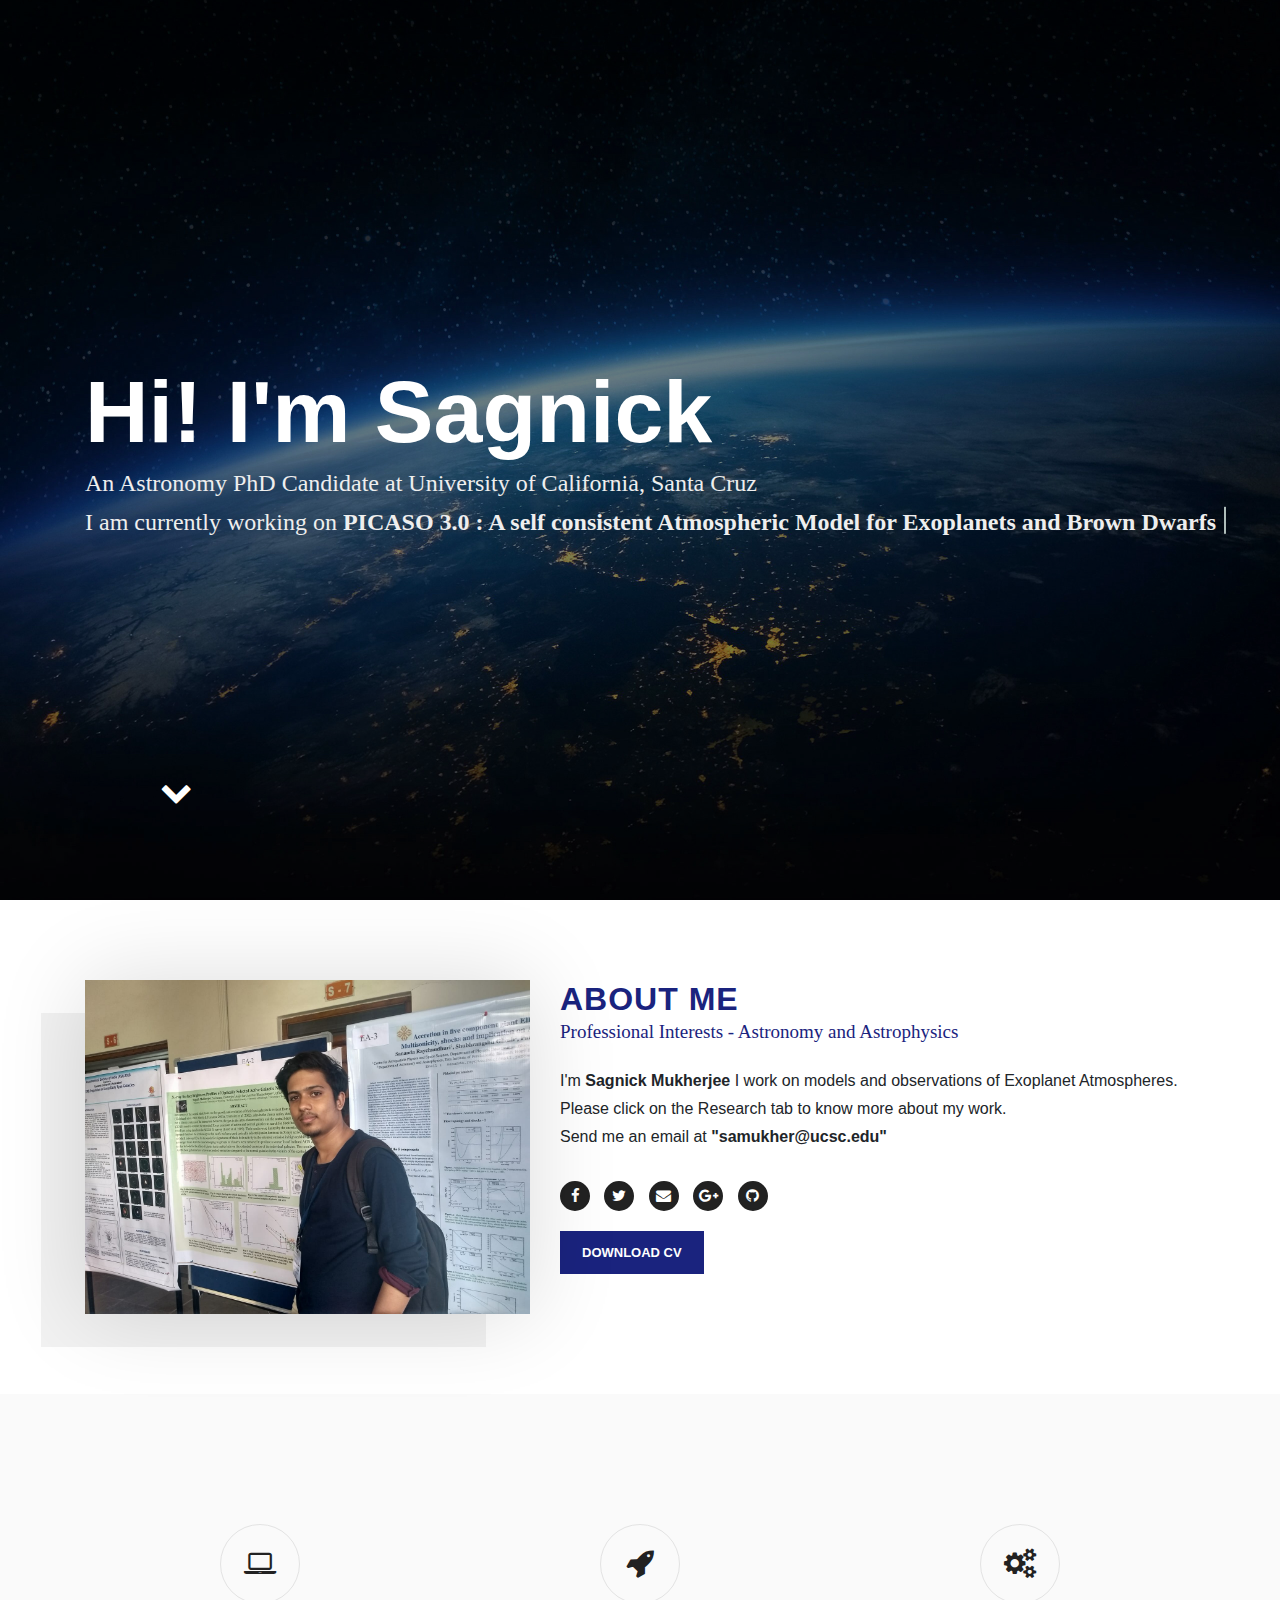
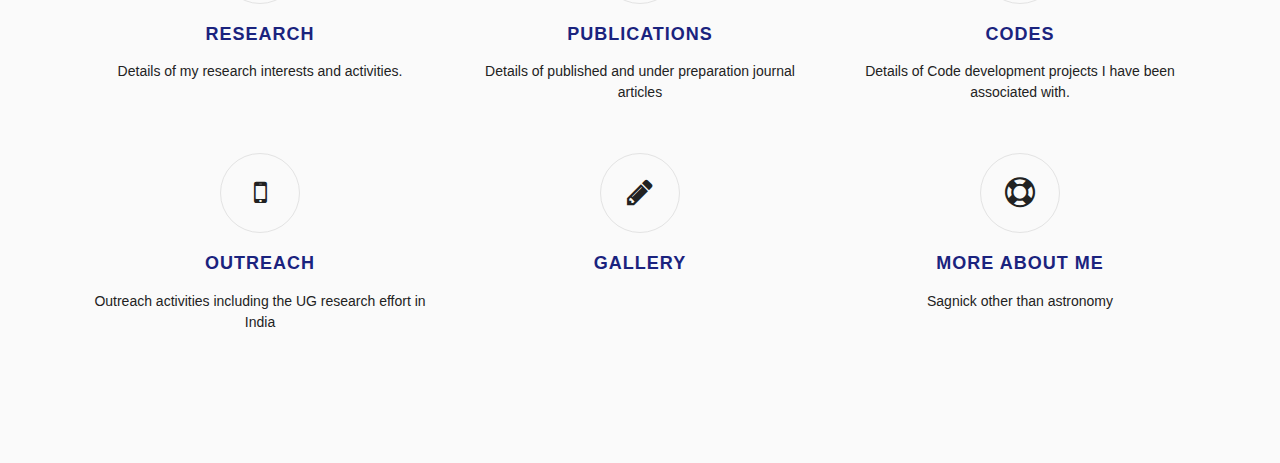
<file: index.html>
<!DOCTYPE html>
<html>

<head>
    <title>Sagnick Mukherjee</title>
    <meta charset="UTF-8">
    <meta name="description" content="">
    <meta name="keywords" content="">
    <meta name="viewport" content="width=device-width, initial-scale=1">

    <!-- Latest compiled and minified CSS -->
    <link rel="stylesheet" href="https://maxcdn.bootstrapcdn.com/bootstrap/4.3.1/css/bootstrap.min.css">

    <!--font-awasome-->
    <link rel="stylesheet" href="https://use.fontawesome.com/releases/v5.2.0/css/all.css">
    <link rel="stylesheet" href="https://cdnjs.cloudflare.com/ajax/libs/font-awesome/4.2.0/css/font-awesome.min.css">


    <!--custom css-->
    <link href="css/style.css" rel="stylesheet" type="text/css">

    <!-- jQuery library -->
    <script src="https://ajax.googleapis.com/ajax/libs/jquery/3.4.1/jquery.min.js"></script>

    <!-- Popper JS -->
    <script src="https://cdnjs.cloudflare.com/ajax/libs/popper.js/1.14.7/umd/popper.min.js"></script>

    <!-- Latest compiled JavaScript -->
    <script src="https://maxcdn.bootstrapcdn.com/bootstrap/4.3.1/js/bootstrap.min.js"></script>

    <!--headline js-->
    <script src="js/animated-headline.js"></script>

</head>





<body>


    <!--Home Section Start-->
    <section id="home" class="banner">
        <div class="container">
            <!--Banner Content-->
            <div class="banner-caption">
                <h1>Hi! I'm Sagnick</h1>
                <p class="cd-headline clip mt-30">
                    <span>An Astronomy PhD Candidate at University of California, Santa Cruz</span><br>
                    <span class="blc">I am currently working on</span>
                    <span class="cd-words-wrapper">
                        <b class="is-visible">PICASO 3.0 : A self consistent Atmospheric Model for Exoplanets and Brown Dwarfs</b>

                        <b>SONORA Elf Owl: Atmospheric Mixing In Giant Planets and Brown Dwarfs with Varying Metallicity and C/O Ratios</b>
                        <b>Probing Disequilibrium Chemistry with JWST in Exoplanets and Brown Dwarfs</b>
                        <b>The JWST Transmission Spectroscopy ERS Program</b>
                    </span>
                </p>
            </div>
            <div class="arrow bounce">
                <a class="fa fa-chevron-down fa-2x" href="#about-me" data-scroll-nav="1"></a>
            </div>
        </div>
    </section>
    <!--Home Section End-->









    <!--About Section Start-->
    <section class="about" id="about-me">
        <div class="container">
            <div class="row">
                <div class="col-lg-5 col-md-6">
                    <!--About Image-->
                    <div class="about-img">
                        <img src="images/about-img2.jpg" alt="">
                    </div>
                </div>
                <div class="col-lg-7 col-md-6">
                    <!--About Content-->
                    <div class="about-content">
                        <div class="about-heading">
                            <h2>About Me</h2>
                            <span>Professional Interests - Astronomy and Astrophysics</span>
                        </div>
                        <p>I'm <b>Sagnick Mukherjee</b> I work on models and observations of Exoplanet Atmospheres.</p>
                        <p> Please click on the Research tab to know more about my work. </p>
                        <p> Send me an email at <b>"samukher@ucsc.edu"</b> </p>
                        <!--About Social Icons-->
                        <div class="social-icons">
                            <a href="https://www.facebook.com/sagnick.mukherjee.3"><i class="fa fa-facebook"></i></a>
                            <a href="#"><i class="fa fa-twitter"></i></a>
                            <a href="sagnickm@yahoo.in"><i class="fa fa-envelope"></i></a>
                            <a href="#"><i class="fa fa-google-plus"></i></a>
                            <a href="https://github.com/sagnickm"><i class="fa fa-github"></i></a>
                        </div>
                        <span class="about-button">
                            <a class="main-btn" href="CV.pdf">Download CV</a>
                        </span>
                    </div>
                </div>
            </div>
        </div>
    </section>
    <!--About Section End-->










    <section class="services">
        <div class="container">
            <div class="row">
                <div class="col">
                    <div class="heading text-center">
                        <!--<h6>Services</h6>-->
                        <!--<h2>TABS</h2>-->
                    </div>
                </div>
            </div>
            <div class="row">
                <div class="col-md-4">
                    <a href="research.html" target="_blank">
                        <div class="service-item">
                            <span class="icon">
                                <i class="fa fa-laptop"></i>
                            </span>
                            <h4>RESEARCH</h4>
                            <p>Details of my research interests and activities.</p>
                        </div>
                    </a>
                </div>
                <div class="col-md-4">
                    <a href="publications.html" target="_blank">
                        <div class="service-item">
                            <span class="icon">
                                <i class="fa fa-rocket"></i>
                            </span>
                            <h4>PUBLICATIONS</h4>
                            <p>Details of published and under preparation journal articles</p>
                        </div>
                    </a>
                </div>
                <div class="col-md-4">
                    <a href="#">
                        <div class="service-item">
                            <span class="icon">
                                <i class="fa fa-gears"></i>
                            </span>
                            <h4>Codes</h4>
                            <p> Details of Code development projects I have been associated with.</p>
                        </div>
                    </a>
                </div>
                <div class="col-md-4">
                    <a href="#">
                        <div class="service-item">
                            <span class="icon">
                                <i class="fa fa-mobile"></i>
                            </span>
                            <h4>OUTREACH</h4>
                            <p>  Outreach activities including the UG research effort in India</p>
                        </div>
                    </a>
                </div>
                
                <div class="col-md-4">
                    <a href="#">
                        <div class="service-item">
                            <span class="icon">
                                <i class="fa fa-pencil"></i>
                            </span>
                            <h4>GALLERY</h4>
                            <p> </p>
                        </div>
                    </a>
                </div>
                <div class="col-md-4">
                    <a href="about.html">
                        <div class="service-item">
                            <span class="icon">
                                <i class="fa fa-support"></i>
                            </span>
                            <h4>MORE ABOUT ME</h4>
                            <p>Sagnick other than astronomy</p>
                        </div>
                    </a>
                </div>
            </div>
        </div>
    </section>










    <footer class="site-footer">
        <div class="container">

        </div>
    </footer>










</body>

</html>
</file>
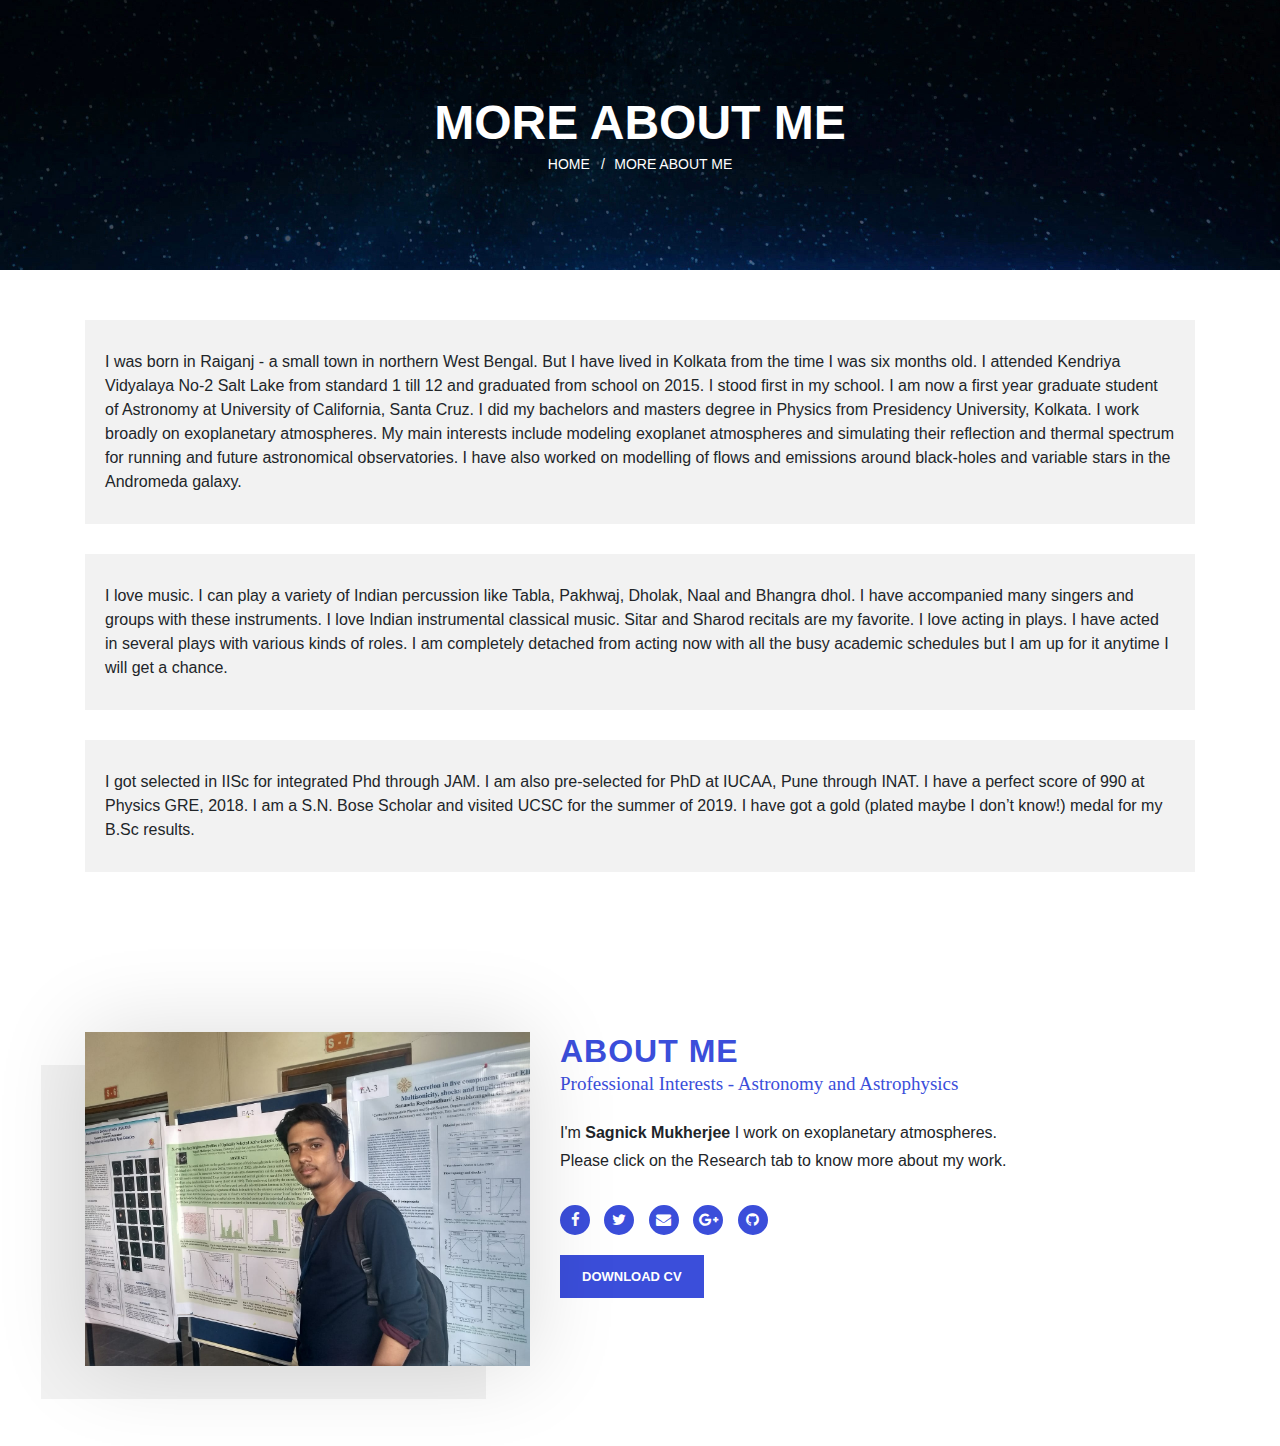
<file: about.html>
<!DOCTYPE html>
<html>

<head>
    <title>Sagnick Mukherjee</title>
    <meta charset="UTF-8">
    <meta name="description" content="">
    <meta name="keywords" content="">
    <meta name="viewport" content="width=device-width, initial-scale=1">

    <!-- Latest compiled and minified CSS -->
    <link rel="stylesheet" href="https://maxcdn.bootstrapcdn.com/bootstrap/4.3.1/css/bootstrap.min.css">

    <!--font-awasome-->
    <link rel="stylesheet" href="https://use.fontawesome.com/releases/v5.2.0/css/all.css">
    <link rel="stylesheet" href="https://cdnjs.cloudflare.com/ajax/libs/font-awesome/4.2.0/css/font-awesome.min.css">


    <!--custom css-->
    <link href="css/publications.css" rel="stylesheet" type="text/css">

    <!-- jQuery library -->
    <script src="https://ajax.googleapis.com/ajax/libs/jquery/3.4.1/jquery.min.js"></script>

    <!-- Popper JS -->
    <script src="https://cdnjs.cloudflare.com/ajax/libs/popper.js/1.14.7/umd/popper.min.js"></script>

    <!-- Latest compiled JavaScript -->
    <script src="https://maxcdn.bootstrapcdn.com/bootstrap/4.3.1/js/bootstrap.min.js"></script>

    <!--headline js-->
    <script src="js/animated-headline.js"></script>

</head>





<body>



    <section class="banner-blog">
        <!--Banner Caption-->
        <div class="banner-caption text-center">
            <h1>More About Me</h1>
            <div class="bread-crumb mt-10">
                <a href="index.html">Home</a>
                <a href="about.html">More About Me</a>

            </div>
        </div>
    </section>










    <!--------------start coads------------------>
    <section class="coads">
        <div class="container">
            <div class="row">
                <div class="col-md-12">
                    <div class="coad-box">
                        <p> I was born in Raiganj - a small town in northern West Bengal. But I have lived in Kolkata from the time I was six months old. I attended Kendriya Vidyalaya No-2 Salt Lake from standard 1 till 12 and graduated from school on 2015. I stood first in my school. I am now a first year graduate student of Astronomy at University of California, Santa Cruz. I did my bachelors and masters degree in Physics from Presidency University, Kolkata. I work broadly on exoplanetary atmospheres. My main interests include modeling exoplanet atmospheres and simulating their reflection and thermal spectrum for running and future astronomical observatories. I  have also worked on modelling of flows and emissions around black-holes and variable stars in the Andromeda galaxy.  </p>
                    </div>
                </div>

                <div class="col-md-12">
                    <div class="coad-box">
                        <p> I love music. I can play a variety of Indian percussion like Tabla, Pakhwaj, Dholak, Naal and Bhangra dhol. I have accompanied many singers and groups with these instruments. I love Indian instrumental classical music. Sitar and Sharod recitals are my favorite.

I love acting in plays. I have acted in several plays with various kinds of roles. I am completely detached from acting now with all the busy academic schedules but I am up for it anytime I will get a chance.</p>
                    </div>
                </div>
                
                <div class="col-md-12">
                    <div class="coad-box">
                        <p> I got selected in IISc for integrated Phd through JAM. I am also pre-selected for PhD at IUCAA, Pune through INAT. I have a perfect score of 990 at Physics GRE, 2018. I am a S.N. Bose Scholar and visited UCSC for the summer of 2019. I have got a gold (plated maybe I don’t know!) medal for my B.Sc results. </p>
                    </div>
                </div>


        
    </section>










    <!--About Section Start-->
    <section class="about" id="about-me">
        <div class="container">
            <div class="row">
                <div class="col-lg-5 col-md-6">
                    <!--About Image-->
                    <div class="about-img">
                        <img src="images/about-img2.jpg" alt="">
                    </div>
                </div>
                <div class="col-lg-7 col-md-6">
                    <!--About Content-->
                    <div class="about-content">
                        <div class="about-heading">
                            <h2>About Me</h2>
                            <span>Professional Interests - Astronomy and Astrophysics</span>
                        </div>
                        <p>I'm <b>Sagnick Mukherjee</b> I work on exoplanetary atmospheres.</p>
                        <p> Please click on the Research tab to know more about my work. </p>
                        <!--About Social Icons-->
                        <div class="social-icons">
                            <a href="https://www.facebook.com/sagnick.mukherjee.3"><i class="fa fa-facebook"></i></a>
                            <a href="#"><i class="fa fa-twitter"></i></a>
                            <a href="sagnickm@yahoo.in"><i class="fa fa-envelope"></i></a>
                            <a href="#"><i class="fa fa-google-plus"></i></a>
                            <a href="https://github.com/sagnickm"><i class="fa fa-github"></i></a>
                        </div>
                        <span class="about-button">
                            <a class="main-btn" href="CV.pdf">Download CV</a>
                        </span>
                    </div>
                </div>
            </div>
        </div>
    </section>
    <!--About Section End-->






</body>




</html>
</file>
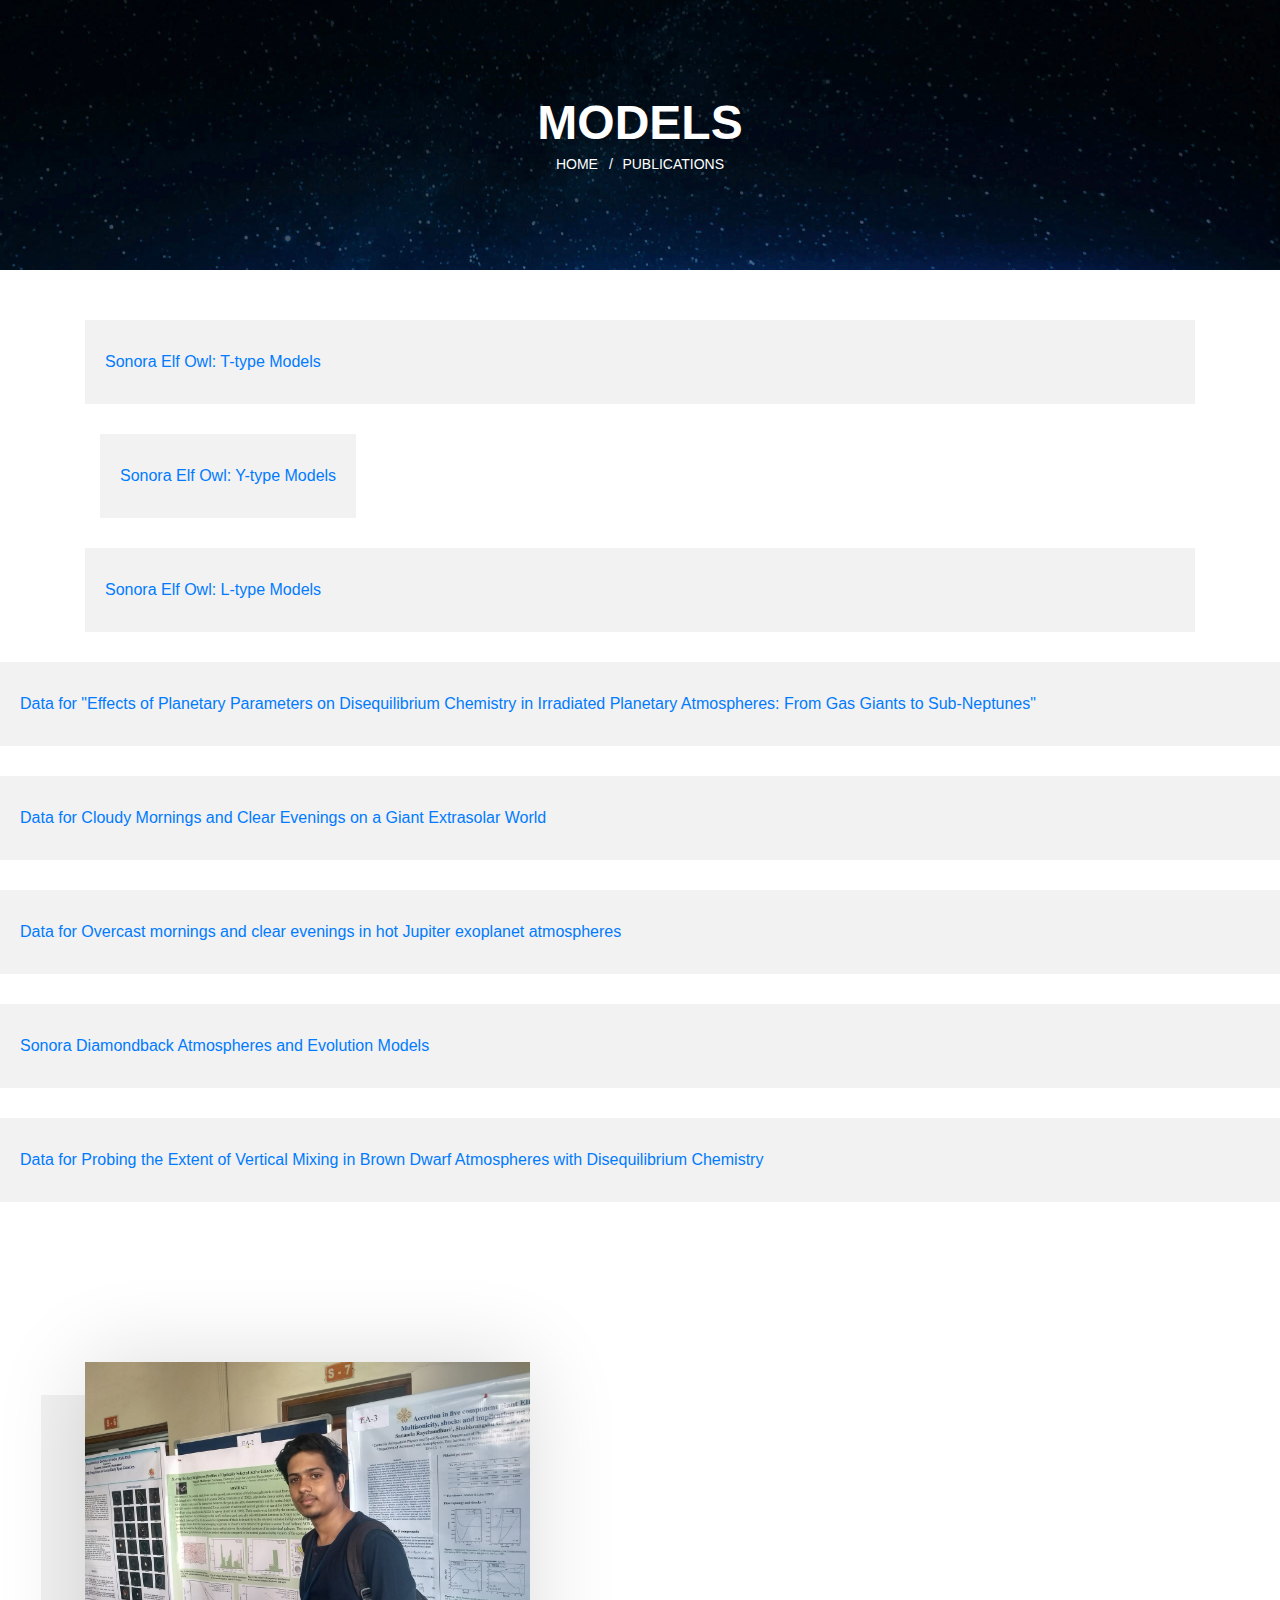
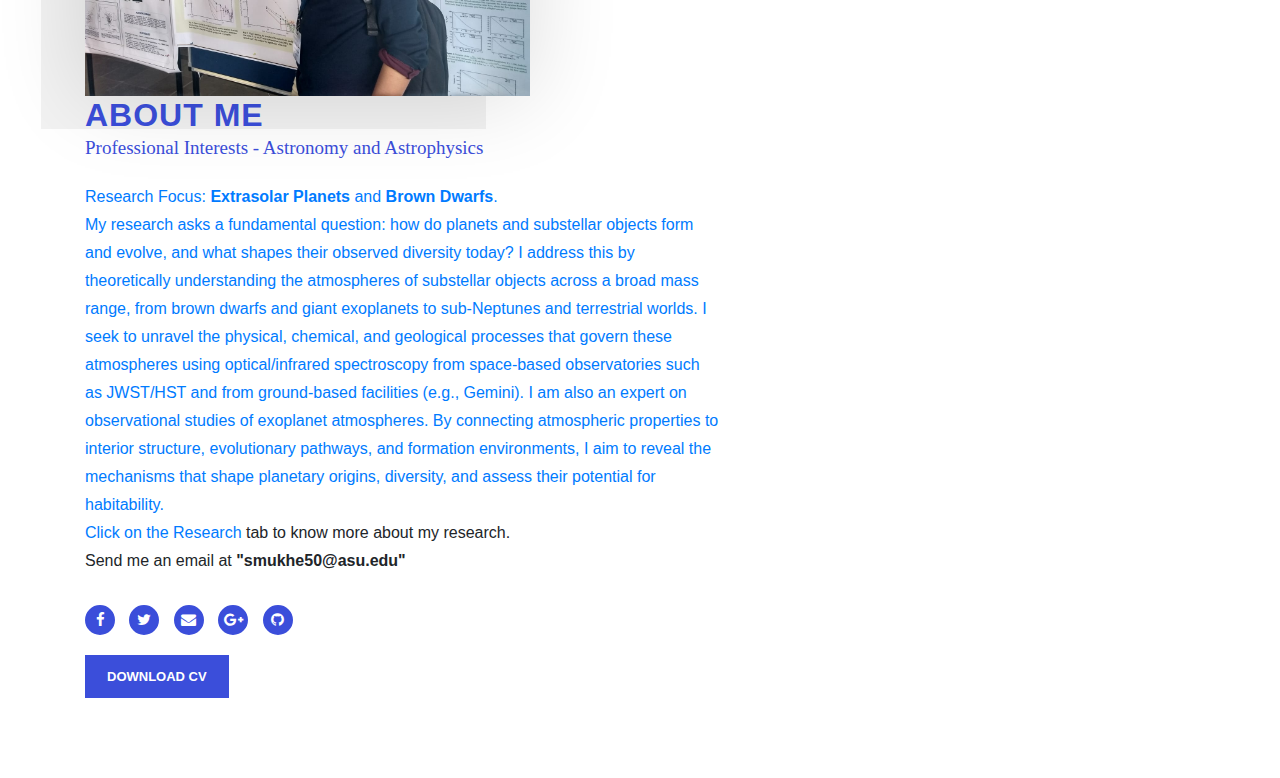
<file: models.html>
<!DOCTYPE html>
<html>

<head>
    <title>Sagnick Mukherjee</title>
    <meta charset="UTF-8">
    <meta name="description" content="">
    <meta name="keywords" content="">
    <meta name="viewport" content="width=device-width, initial-scale=1">

    <!-- Latest compiled and minified CSS -->
    <link rel="stylesheet" href="https://maxcdn.bootstrapcdn.com/bootstrap/4.3.1/css/bootstrap.min.css">

    <!--font-awasome-->
    <link rel="stylesheet" href="https://use.fontawesome.com/releases/v5.2.0/css/all.css">
    <link rel="stylesheet" href="https://cdnjs.cloudflare.com/ajax/libs/font-awesome/4.2.0/css/font-awesome.min.css">


    <!--custom css-->
    <link href="css/publications.css" rel="stylesheet" type="text/css">

    <!-- jQuery library -->
    <script src="https://ajax.googleapis.com/ajax/libs/jquery/3.4.1/jquery.min.js"></script>

    <!-- Popper JS -->
    <script src="https://cdnjs.cloudflare.com/ajax/libs/popper.js/1.14.7/umd/popper.min.js"></script>

    <!-- Latest compiled JavaScript -->
    <script src="https://maxcdn.bootstrapcdn.com/bootstrap/4.3.1/js/bootstrap.min.js"></script>

    <!--headline js-->
    <script src="js/animated-headline.js"></script>

</head>





<body>



    <section class="banner-blog">
        <!--Banner Caption-->
        <div class="banner-caption text-center">
            <h1>Models</h1>
            <div class="bread-crumb mt-10">
                <a href="index.html">Home</a>
                <a href="publications.html">Publications</a>

            </div>
        </div>
    </section>










    <!--------------start coads------------------>
    <section class="coads">
        <div class="container">
            <div class="row">
                <div class="col-md-12">
                    <div class="coad-box">
                        <p> <a href="https://zenodo.org/records/15150874">Sonora Elf Owl: T-type Models </p>
                    </div>
                </div>

                <div class="col-md-12"></div>
                    <div class="coad-box">
                        <p> <a href="https://zenodo.org/records/15150865">Sonora Elf Owl: Y-type Models </p>
                    </div>
                </div>

                <div class="col-md-12"></div>
                    <div class="coad-box">
                        <p> <a href="https://zenodo.org/records/15150881">Sonora Elf Owl: L-type Models </p>
                    </div>
                </div>

                <div class="col-md-12"></div>
                    <div class="coad-box">
                        <p> <a href="https://zenodo.org/records/15014915"> Data for "Effects of Planetary Parameters on Disequilibrium Chemistry in Irradiated Planetary Atmospheres: From Gas Giants to Sub-Neptunes"</p>
                    </div>
                </div>

                <div class="col-md-12"></div>
                    <div class="coad-box">
                        <p> <a href="https://zenodo.org/records/15085825"> Data for Cloudy Mornings and Clear Evenings on a Giant Extrasolar World</p>
                    </div>
                </div>

                <div class="col-md-12"></div>
                    <div class="coad-box">
                        <p> <a href="https://zenodo.org/records/16276983"> Data for Overcast mornings and clear evenings in hot Jupiter exoplanet atmospheres</p>
                    </div>
                </div>

                <div class="col-md-12"></div>
                    <div class="coad-box">
                        <p> <a href="https://zenodo.org/records/12735103"> Sonora Diamondback Atmospheres and Evolution Models</p>
                    </div>
                </div>

                <div class="col-md-12"></div>
                    <div class="coad-box">
                        <p> <a href="https://zenodo.org/records/7076995"> Data for Probing the Extent of Vertical Mixing in Brown Dwarf Atmospheres with Disequilibrium Chemistry</p>
                    </div>
                </div>

    </section>










    <!--About Section Start-->
    <section class="about" id="about-me">
        <div class="container">
            <div class="row">
                <div class="col-lg-5 col-md-6">
                    <!--About Image-->
                    <div class="about-img">
                        <img src="images/about-img2.jpg" alt="">
                    </div>
                </div>
                <div class="col-lg-7 col-md-6">
                    <!--About Content-->
                    <div class="about-content">
                        <div class="about-heading">
                            <h2>About Me</h2>
                            <span>Professional Interests - Astronomy and Astrophysics</span>
                        </div>
                        <p> Research Focus: <b>Extrasolar Planets</b> and <b>Brown Dwarfs</b>.</p>
                        <p> My research asks a fundamental question: how do planets and substellar objects form and evolve, and what shapes their observed diversity today? I address this by theoretically understanding the atmospheres of substellar objects across a broad mass range, from brown dwarfs and giant exoplanets to sub-Neptunes and terrestrial worlds. I seek to unravel the physical, chemical, and geological processes that govern these atmospheres using optical/infrared spectroscopy from space-based observatories such as JWST/HST and from ground-based facilities (e.g., Gemini). I am also an expert on observational studies of exoplanet atmospheres. By connecting atmospheric properties to interior structure, evolutionary pathways, and formation environments, I aim to reveal the mechanisms that shape planetary origins, diversity, and assess their potential for habitability. </p>
                        <p> Click on the <a href="https://sagnickm.github.io/research.html">Research</a> tab to know more about my research.</b> </p>
                        <p> Send me an email at <b>"smukhe50@asu.edu"</b> </p>
                        <!--About Social Icons-->
                        <div class="social-icons">
                            <a href="https://www.facebook.com/sagnick.mukherjee.3"><i class="fa fa-facebook"></i></a>
                            <a href="#"><i class="fa fa-twitter"></i></a>
                            <a href="sagnickm@yahoo.in"><i class="fa fa-envelope"></i></a>
                            <a href="#"><i class="fa fa-google-plus"></i></a>
                            <a href="https://github.com/sagnickm"><i class="fa fa-github"></i></a>
                        </div>
                        <span class="about-button">
                            <a class="main-btn" href="CV.pdf">Download CV</a>
                        </span>
                    </div>
                </div>
            </div>
        </div>
    </section>
    <!--About Section End-->






</body>




</html>
</file>
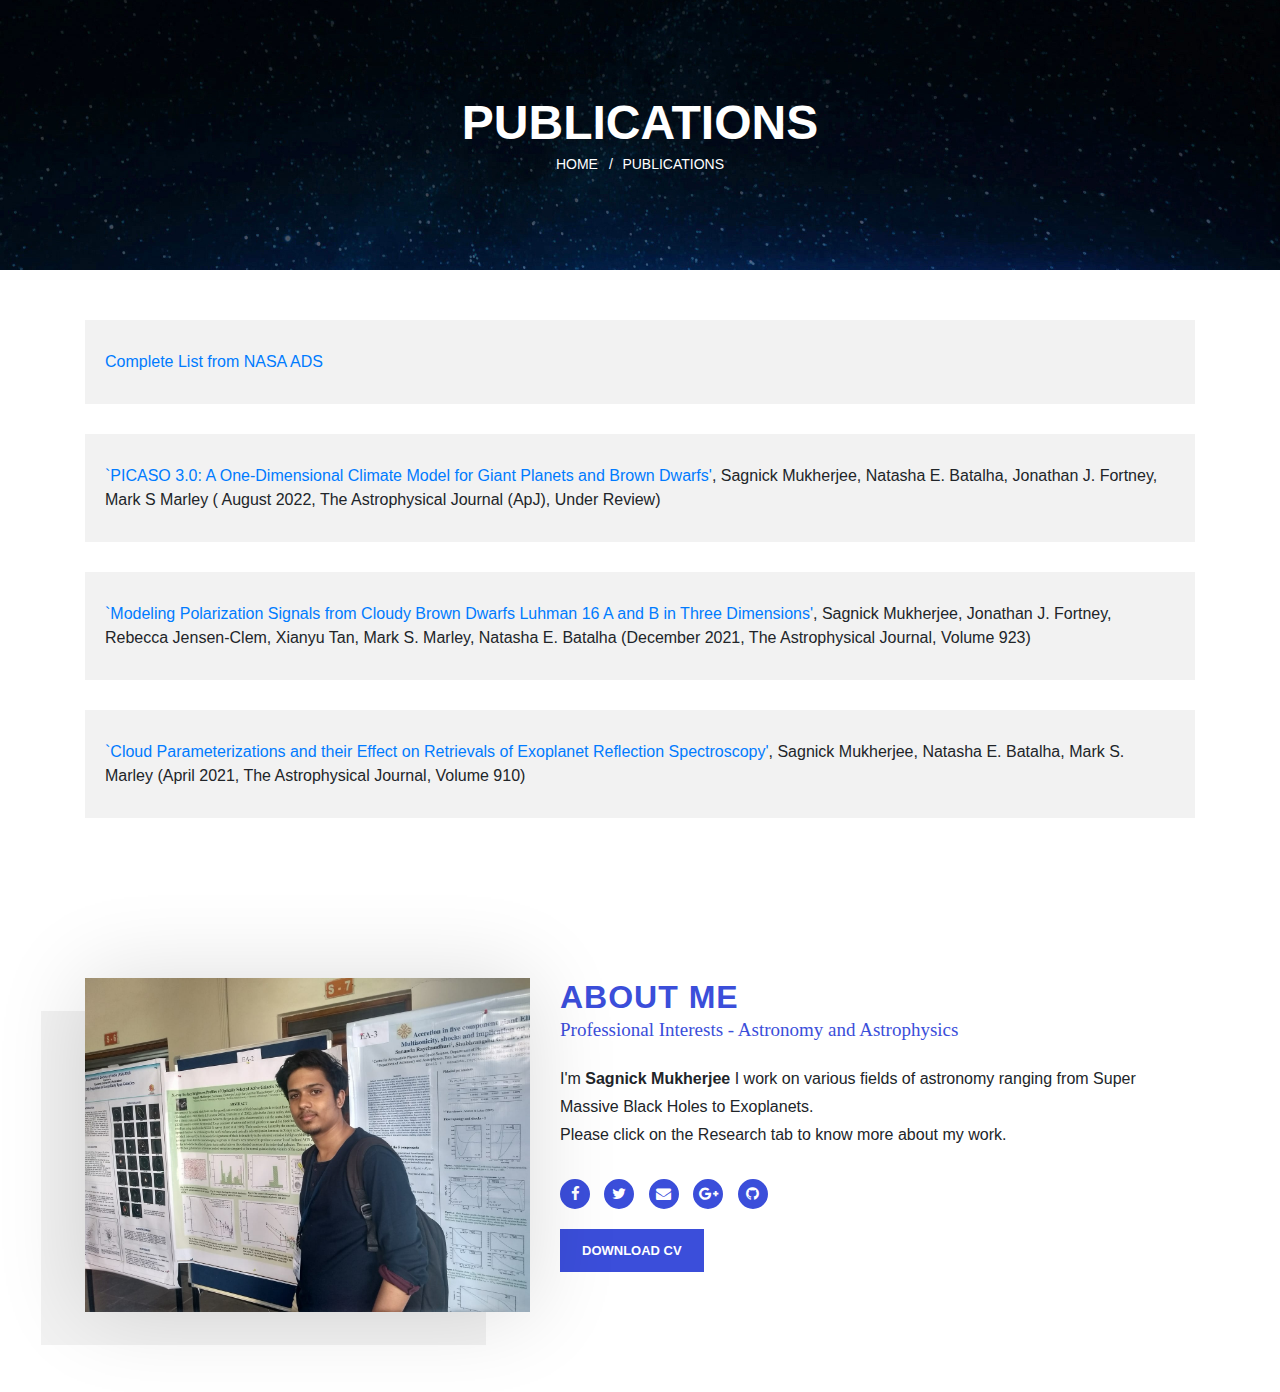
<file: publications.html>
<!DOCTYPE html>
<html>

<head>
    <title>Sagnick Mukherjee</title>
    <meta charset="UTF-8">
    <meta name="description" content="">
    <meta name="keywords" content="">
    <meta name="viewport" content="width=device-width, initial-scale=1">

    <!-- Latest compiled and minified CSS -->
    <link rel="stylesheet" href="https://maxcdn.bootstrapcdn.com/bootstrap/4.3.1/css/bootstrap.min.css">

    <!--font-awasome-->
    <link rel="stylesheet" href="https://use.fontawesome.com/releases/v5.2.0/css/all.css">
    <link rel="stylesheet" href="https://cdnjs.cloudflare.com/ajax/libs/font-awesome/4.2.0/css/font-awesome.min.css">


    <!--custom css-->
    <link href="css/publications.css" rel="stylesheet" type="text/css">

    <!-- jQuery library -->
    <script src="https://ajax.googleapis.com/ajax/libs/jquery/3.4.1/jquery.min.js"></script>

    <!-- Popper JS -->
    <script src="https://cdnjs.cloudflare.com/ajax/libs/popper.js/1.14.7/umd/popper.min.js"></script>

    <!-- Latest compiled JavaScript -->
    <script src="https://maxcdn.bootstrapcdn.com/bootstrap/4.3.1/js/bootstrap.min.js"></script>

    <!--headline js-->
    <script src="js/animated-headline.js"></script>

</head>





<body>



    <section class="banner-blog">
        <!--Banner Caption-->
        <div class="banner-caption text-center">
            <h1>Publications</h1>
            <div class="bread-crumb mt-10">
                <a href="index.html">Home</a>
                <a href="publications.html">Publications</a>

            </div>
        </div>
    </section>










    <!--------------start coads------------------>
    <section class="coads">
        <div class="container">
            <div class="row">
                <div class="col-md-12">
                    <div class="coad-box">
                        <p> <a href="https://ui.adsabs.harvard.edu/search/fq=%7B!type%3Daqp%20v%3D%24fq_database%7D&fq_database=database%3A%20astronomy&q=pubdate%3A%5B2018-01%20TO%209999-12%5D%20author%3A(%22Mukherjee%2C%20Sagnick*%22)&sort=date%20desc%2C%20bibcode%20desc&p_=0">Complete List from NASA ADS </p>
                    </div>
                </div>

                
                <div class="col-md-12">
                    <div class="coad-box">
                        <p> <a href="https://ui.adsabs.harvard.edu/abs/2022arXiv220807836M/abstract">`PICASO 3.0: A One-Dimensional Climate Model for Giant Planets and Brown Dwarfs'</a>, Sagnick Mukherjee, Natasha E. Batalha, Jonathan J. Fortney, Mark S  Marley ( August 2022, The Astrophysical Journal (ApJ), Under Review) </p>
                    </div>
                </div>

                <div class="col-md-12">
                    <div class="coad-box">
                        <p> <a href="https://ui.adsabs.harvard.edu/abs/2021ApJ...923..113M/abstract">`Modeling Polarization Signals from Cloudy Brown Dwarfs Luhman 16 A and B in Three Dimensions'</a>, Sagnick Mukherjee, Jonathan J. Fortney, Rebecca Jensen-Clem, Xianyu Tan, Mark S. Marley, Natasha E. Batalha (December 2021, The Astrophysical Journal, Volume 923)</p>
                    </div>
                </div>

                <div class="col-md-12">
                    <div class="coad-box">
                        <p> <a href="https://ui.adsabs.harvard.edu/abs/2021ApJ...910..158M/abstract">`Cloud Parameterizations and their Effect on Retrievals of Exoplanet Reflection Spectroscopy'</a>, Sagnick Mukherjee, Natasha E. Batalha, Mark S. Marley (April 2021, The Astrophysical Journal, Volume 910)</p>
                    </div>
                </div>

        
    </section>










    <!--About Section Start-->
    <section class="about" id="about-me">
        <div class="container">
            <div class="row">
                <div class="col-lg-5 col-md-6">
                    <!--About Image-->
                    <div class="about-img">
                        <img src="images/about-img2.jpg" alt="">
                    </div>
                </div>
                <div class="col-lg-7 col-md-6">
                    <!--About Content-->
                    <div class="about-content">
                        <div class="about-heading">
                            <h2>About Me</h2>
                            <span>Professional Interests - Astronomy and Astrophysics</span>
                        </div>
                        <p>I'm <b>Sagnick Mukherjee</b> I work on various fields of astronomy ranging from Super Massive Black Holes to Exoplanets.</p>
                        <p> Please click on the Research tab to know more about my work. </p>
                        <!--About Social Icons-->
                        <div class="social-icons">
                            <a href="https://www.facebook.com/sagnick.mukherjee.3"><i class="fa fa-facebook"></i></a>
                            <a href="#"><i class="fa fa-twitter"></i></a>
                            <a href="sagnickm@yahoo.in"><i class="fa fa-envelope"></i></a>
                            <a href="#"><i class="fa fa-google-plus"></i></a>
                            <a href="https://github.com/sagnickm"><i class="fa fa-github"></i></a>
                        </div>
                        <span class="about-button">
                            <a class="main-btn" href="CV.pdf">Download CV</a>
                        </span>
                    </div>
                </div>
            </div>
        </div>
    </section>
    <!--About Section End-->






</body>




</html>
</file>
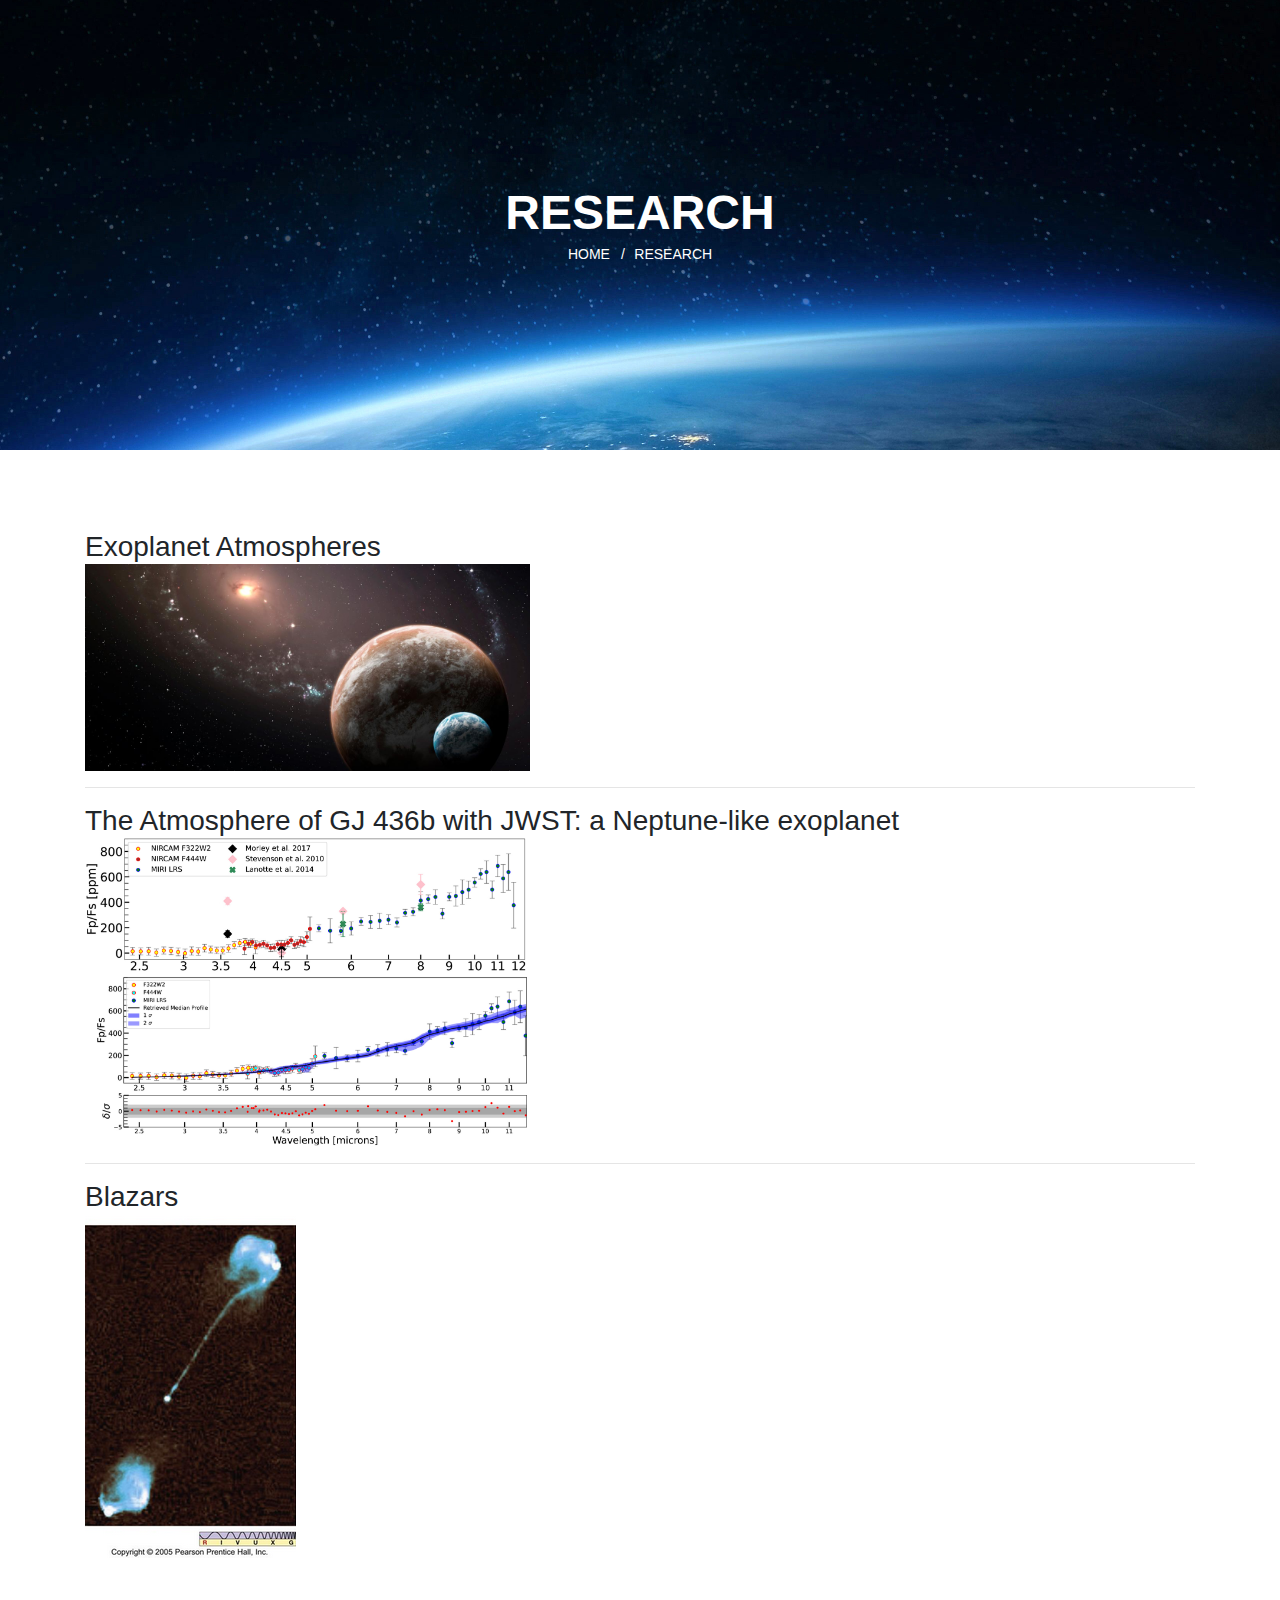
<file: research.html>
<!DOCTYPE html>
<html>

<head>
    <title>Sagnick Mukherjee</title>
    <meta charset="UTF-8">
    <meta name="description" content="">
    <meta name="keywords" content="">
    <meta name="viewport" content="width=device-width, initial-scale=1">

    <!-- Latest compiled and minified CSS -->
    <link rel="stylesheet" href="https://maxcdn.bootstrapcdn.com/bootstrap/4.3.1/css/bootstrap.min.css">

    <!--font-awasome-->
    <link rel="stylesheet" href="https://use.fontawesome.com/releases/v5.2.0/css/all.css">
    <link rel="stylesheet" href="https://cdnjs.cloudflare.com/ajax/libs/font-awesome/4.2.0/css/font-awesome.min.css">


    <!--custom css-->
    <link href="css/research.css" rel="stylesheet" type="text/css">

    <!-- jQuery library -->
    <script src="https://ajax.googleapis.com/ajax/libs/jquery/3.4.1/jquery.min.js"></script>

    <!-- Popper JS -->
    <script src="https://cdnjs.cloudflare.com/ajax/libs/popper.js/1.14.7/umd/popper.min.js"></script>

    <!-- Latest compiled JavaScript -->
    <script src="https://maxcdn.bootstrapcdn.com/bootstrap/4.3.1/js/bootstrap.min.js"></script>

    <!--headline js-->
    <script src="js/animated-headline.js"></script>

</head>





<body>



    <section class="banner-blog">
        <!--Banner Caption-->
        <div class="banner-caption text-center">
            <h1>Research</h1>
            <div class="bread-crumb mt-10">
                <a href="index.html">Home</a>
                <a href="research.html">Research</a>
                <!--                <a href="#">Single</a>-->
            </div>
        </div>
    </section>







    <!----------------------research box----------------------->
    <section class="research">
        <div class="container">
<div class="row">
                <div class="col-lg-12">
                    <h3 class="content-title">Exoplanet Atmospheres</h3>
                </div>
                <div class="col-lg-5">
                    <img class="img-fluid" src="images/astrophysics-1.jpg">
                </div>
                <div class="col-lg-7">
                    <div class="content-details">

                        <p class="content-text">
                            Exoplanets are planets orbiting other stars than our sun - planets exterior to our solar system. Like our solar system planets, exoplanets can also host atmospheres. There are multiple methods to study their atmospheres. For example, when the star light incident on the planet's atmosphere passes through it, it can carry information about its physical state and 
                            and chemical contents to us. Studying this light spectroscopically is called transit spectroscopy and has been very instrumental to gain key insights into the contents of exoplanetary atmospheres. Planets also emit their own thermal emission due to their temperature. This thermal emission can be detected to study their atmospheres using techniques like direct imaging and eclipse spectroscopy. 
                            Star light can also get reflected from the planet atmosphere and reach the observer. Studying this reflected light is called reflection spectroscopy. 
                            I work on developing theoretical models of exoplanet atmospheres that can be used to simulate the transmission spectrum, thermal emission spectrum, reflected light spectrum and polarization signature of exoplanets and brown dwarfs. 
                            These theoretical models are available and open-sourced in the <a href="https://natashabatalha.github.io/picaso/index.html">PICASO</a> repository.
                            I use these theoretical models to find ways to measure atmospheric contents and properties of these far-away worlds. I work on varied type of exoplanets and substellar objects like gas giant exoplanets, sub-Neptunes, and brown dwarfs.
                            I use these models to explain, understand, and make inferences from observations of these worlds from space-based and ground-based telescopes like JWST, HST, Keck, Gemini, etc. 
                            Please get in touch with me if you, like me, also wonder about the physics and chemistry of these worlds and their atmospheres !  </p>
                    </div>
                </div>
            </div>


            

          <hr>
            <div class="row">
                <div class="col-lg-12">
                    <h3 class="content-title">The Atmosphere of GJ 436b with JWST: a Neptune-like exoplanet</h3>
                </div>
                <div class="col-lg-5">
                    <img class="img-fluid" src="images/gj436b_figs.jpeg">
                </div>
                <div class="col-lg-7">
                    <div class="content-details">

                        <p class="content-text"> <a> Galaxies are known to host super massive black holes (SMBH) at their centre. These are black holes which have masses of the order of millions times the solar mass. But the mass of the black hole itself is seen to be a very very tiny fraction of the mass of the galaxy. But observations show that the mass of the </a><a href="https://ui.adsabs.harvard.edu/abs/2000ApJ...539L...9F/abstract">central black hole is correlated with the motion of gas and stars in the farthest reaches of the visible galaxy</a> . This cannot be explained gravitationally and hence the idea of AGN feedback jumps in. It is seen in galaxy clusters that the SMBH is often accreting matter around it and hence is radiating and such a SMBH is called Active Galactic Nuclei (AGN). <a href="https://arxiv.org/pdf/0709.2152.pdf">These AGN energy outputs show significant effect on the gas properties of the clusters</a> . Similar effect is expected and has been observed in galaxy scales. The energy output of the AGN itself can couple with the contents of its host galaxy and hence can influence various properties of the galaxy including the gas content of the galaxy itself. It is believed that the AGN through its feedback can play an important but complex role in the growth and evolution of its host galaxy. Multiple probes to observationally study the feedback mechanism exists. I work on X-ray signatures of AGN feedback on galaxies. The gas falling in the dark matter gravitational potential of the galaxy emits diffuse X-rays. But if the galaxy hosts an AGN, through its feedback mechanism it will push the gas radially outwards. Hence one expects to see a deficit of X-ray emission around AGN compared inactive SMBH hosting galaxies. We have observed this effect in high redshift (0.3-0.6) galaxies using Chandra and DEEP-2 data. Here is our recent <a href="https://iopscience.iop.org/article/10.3847/1538-4357/aaf9b7">publication </a>. One can find further details of our group here, <a href="http://presipact.weebly.com/"> PRESIPACT.</a></p>
                    </div>
                </div>
            </div> 

            
            <hr>

            <div class="row">
                <div class="col-lg-12">
                    <h3 class="content-title">Blazars</h3>
                </div>
                <div class="col-lg-5">
                    <img class="img-fluid" src="images/1.png">
                </div>
                <div class="col-lg-7">
                    <div class="content-details">

                        <p class="content-text"> Black holes feed on the matter in their surroundings. Infalling matter on the black hole loose their gravitational energy through radiation forming disk like structures called accretion disks. These accretion disks have been spectroscopically inferred in many solar mass black hole and AGN (SMBH) systems. Blazars are black hole systems where the jet outflows from the BH points at a very small angle to our line of sight. Blazars emit across a huge range of wavelengths from radio to very high energy gamma rays. Blazars also show time variability in various timescales - from hours to years. Modeling Spectral energy distribution (SED) of blazars show that the emission in blazars are from ultra-relativistic particles which are traveling at speeds very close to the speed of light. These particles emit radiation through processes like Synchroton and Inverse- Compton radiation. Accretion disks also show variability in a large number of timescales. The origin of these highly relativistic jet outflows are not well understood. Since they originate very close to the central engine and the only source of matter in that region is the matter in the accretion disk, it is thought that the matter around the accretion disk gets accelerated and collimated as a jet through complex processes. If this is so, one might expect to observe certain temporal connection between the variability of accretion disks and jets. <a href="https://arxiv.org/abs/0909.2051"> Chatterjee et al. (2009) </a> and several other studies have observed such connections in Seyferts. Disk variability also is well known to show a characteristic timescale related with black hole mass observed by <a href="https://watermark.silverchair.com/359-4-1469.pdf?token=[base64]"> McHardy et al (2005) </a>. Recently, <a href="https://iopscience.iop.org/article/10.3847/2041-8213/aac48a/meta"> Chatterjee et al. (2018) </a> observed a similar characteristic timescale in jet variability as well. This raises a question and the opportunity to investigate the connections between these two timescales. We have performed numerical modeling of emission variability in the jet as well as the disk. We are investigating various scenarios of a disk-jet connection. We have also predicted the nature of Power Spectral Densities of future multi-wavelength jet variabilty observations. Here is our recent publication on the <a href="https://academic.oup.com/mnras/article-abstract/486/2/1672/5420451?redirectedFrom=fulltext"> the disk-jet connection in blazar. </a></p>
                    </div>
                </div>
            </div>

           <!-- <hr>
            
            <div class="row">
                <div class="col-lg-12">
                    <h3 class="content-title">Variable Stars in the Andromeda Galaxy</h3>
                </div>
                <div class="col-lg-5">
                    <img class="img-fluid" src="images/m31.png">
                </div>
                <div class="col-lg-7">
                    <div class="content-details">

                        <p class="content-text"> Andromeda galaxy is our nearest major galaxy. It is the most massive galaxy in the local group of galaxies. It's proximity is extremely helpful for us since this provides us the opportunity to look at the contents, dynamics and structure of Andromeda in great detail. Variable stars show variation in their brightness over time. The variability timescales of these stars depend on the type of these variable stars. Cepheids, RR Lyrae and Long period variables are some types of variable stars which land up in different positions across the H-R diagram and show diverse light curve nature and periods. The <a href="https://archive.stsci.edu/prepds/phat/"> Panchromatic Hubble Andromeda Treasury (PHAT)</a> has surveyed one third of Andromeda's disk with unprecedented resolution and depth using Hubble Space Telescope. It has catalogued the average and time-resolved photometry of 117 million point sources which makes it an immense treasury of information to be explored. We are now looking at the time-domain PHAT data to identify various types of variable stars across Andromeda's disk. We are also using ground based variability surveys like POMME which has overlap with the PHAT sky coverage. We are also obtaining repeated optical spectroscopy of some of the luminous variables in Andromeda using the Shane 3-m telescope. This work is in collaboration with <a href="http://www.ucolick.org/~raja/"> Prof. Puragra (Raja) Guhathakurta </a> and a large collaboration including <a href="http://ucsc-sip.org/"> SIP </a> high school students. Keep an eye on my publication page for papers on this.</p>
                    </div>
                </div>
            </div>
        </div> -->


    </section>




</body>




</html>
</file>
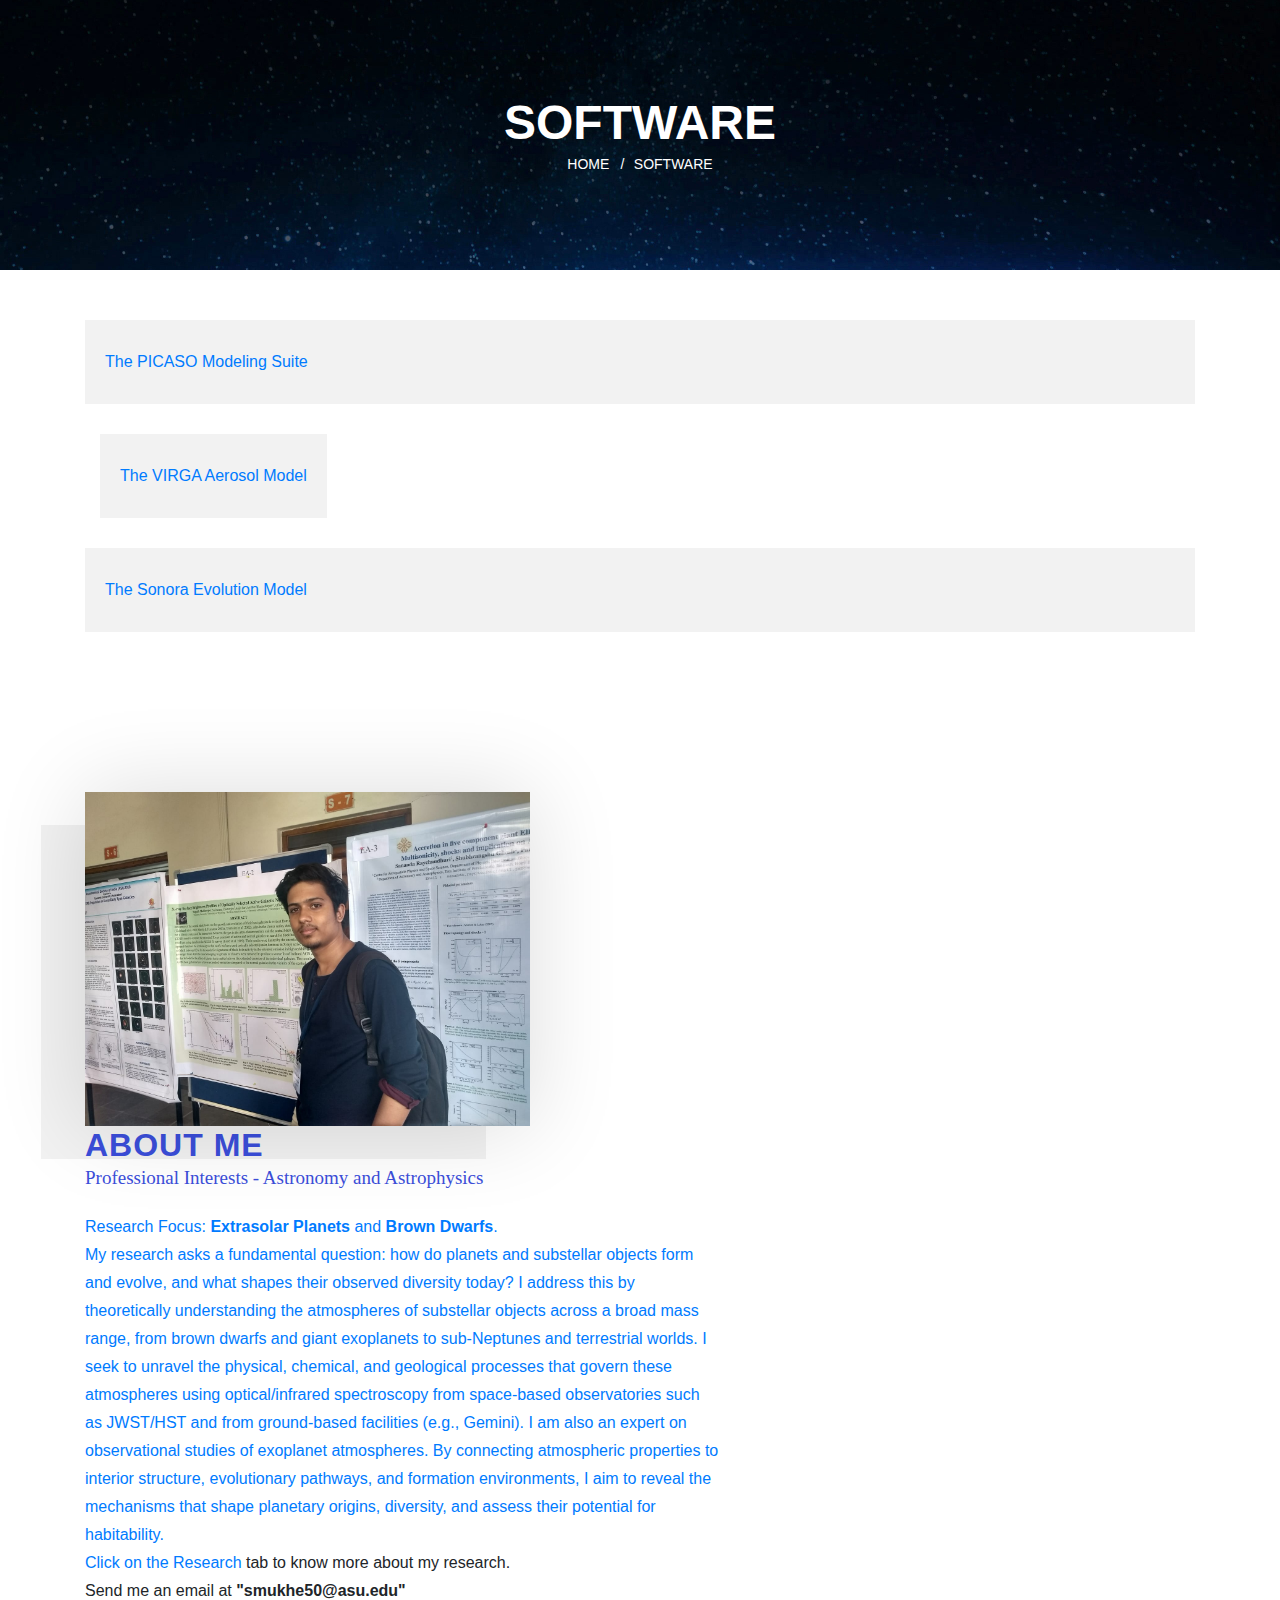
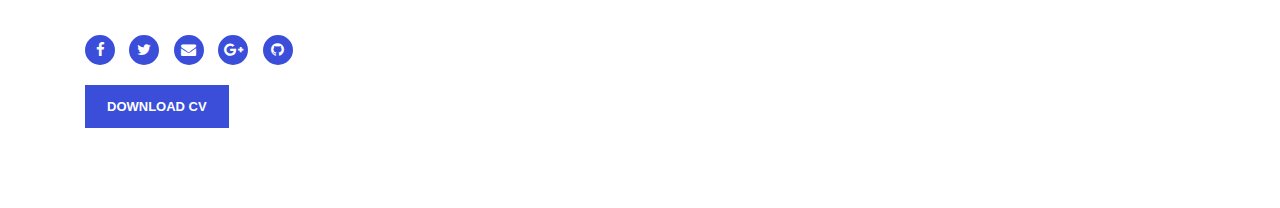
<file: softwares.html>
<!DOCTYPE html>
<html>

<head>
    <title>Sagnick Mukherjee</title>
    <meta charset="UTF-8">
    <meta name="description" content="">
    <meta name="keywords" content="">
    <meta name="viewport" content="width=device-width, initial-scale=1">

    <!-- Latest compiled and minified CSS -->
    <link rel="stylesheet" href="https://maxcdn.bootstrapcdn.com/bootstrap/4.3.1/css/bootstrap.min.css">

    <!--font-awasome-->
    <link rel="stylesheet" href="https://use.fontawesome.com/releases/v5.2.0/css/all.css">
    <link rel="stylesheet" href="https://cdnjs.cloudflare.com/ajax/libs/font-awesome/4.2.0/css/font-awesome.min.css">


    <!--custom css-->
    <link href="css/publications.css" rel="stylesheet" type="text/css">

    <!-- jQuery library -->
    <script src="https://ajax.googleapis.com/ajax/libs/jquery/3.4.1/jquery.min.js"></script>

    <!-- Popper JS -->
    <script src="https://cdnjs.cloudflare.com/ajax/libs/popper.js/1.14.7/umd/popper.min.js"></script>

    <!-- Latest compiled JavaScript -->
    <script src="https://maxcdn.bootstrapcdn.com/bootstrap/4.3.1/js/bootstrap.min.js"></script>

    <!--headline js-->
    <script src="js/animated-headline.js"></script>

</head>





<body>



    <section class="banner-blog">
        <!--Banner Caption-->
        <div class="banner-caption text-center">
            <h1>Software</h1>
            <div class="bread-crumb mt-10">
                <a href="index.html">Home</a>
                <a href="softwares.html">Software</a>

            </div>
        </div>
    </section>










    <!--------------start coads------------------>
    <section class="coads">
        <div class="container">
            <div class="row">
                <div class="col-md-12">
                    <div class="coad-box">
                        <p> <a href="https://github.com/natashabatalha/picaso"> The PICASO Modeling Suite </p>
                    </div>
                </div>

                <div class="col-md-12"></div>
                    <div class="coad-box">
                        <p> <a href="https://github.com/natashabatalha/virga">The VIRGA Aerosol Model </p>
                    </div>
                </div>

                <div class="col-md-12"></div>
                    <div class="coad-box">
                        <p> <a href="#"> The Sonora Evolution Model </p>
                    </div>
                </div>

                
    </section>










    <!--About Section Start-->
    <section class="about" id="about-me">
        <div class="container">
            <div class="row">
                <div class="col-lg-5 col-md-6">
                    <!--About Image-->
                    <div class="about-img">
                        <img src="images/about-img2.jpg" alt="">
                    </div>
                </div>
                <div class="col-lg-7 col-md-6">
                    <!--About Content-->
                    <div class="about-content">
                        <div class="about-heading">
                            <h2>About Me</h2>
                            <span>Professional Interests - Astronomy and Astrophysics</span>
                        </div>
                        <p> Research Focus: <b>Extrasolar Planets</b> and <b>Brown Dwarfs</b>.</p>
                        <p> My research asks a fundamental question: how do planets and substellar objects form and evolve, and what shapes their observed diversity today? I address this by theoretically understanding the atmospheres of substellar objects across a broad mass range, from brown dwarfs and giant exoplanets to sub-Neptunes and terrestrial worlds. I seek to unravel the physical, chemical, and geological processes that govern these atmospheres using optical/infrared spectroscopy from space-based observatories such as JWST/HST and from ground-based facilities (e.g., Gemini). I am also an expert on observational studies of exoplanet atmospheres. By connecting atmospheric properties to interior structure, evolutionary pathways, and formation environments, I aim to reveal the mechanisms that shape planetary origins, diversity, and assess their potential for habitability. </p>
                        <p> Click on the <a href="https://sagnickm.github.io/research.html">Research</a> tab to know more about my research.</b> </p>
                        <p> Send me an email at <b>"smukhe50@asu.edu"</b> </p>
                        <!--About Social Icons-->
                        <div class="social-icons">
                            <a href="https://www.facebook.com/sagnick.mukherjee.3"><i class="fa fa-facebook"></i></a>
                            <a href="#"><i class="fa fa-twitter"></i></a>
                            <a href="sagnickm@yahoo.in"><i class="fa fa-envelope"></i></a>
                            <a href="#"><i class="fa fa-google-plus"></i></a>
                            <a href="https://github.com/sagnickm"><i class="fa fa-github"></i></a>
                        </div>
                        <span class="about-button">
                            <a class="main-btn" href="CV.pdf">Download CV</a>
                        </span>
                    </div>
                </div>
            </div>
        </div>
    </section>
    <!--About Section End-->






</body>




</html>
</file>
<file: css/style.css>
body {
    margin: 0;
    padding: 0;
    box-sizing: border-box;
}

html {
    scroll-behavior: smooth;
}

a,
body,
html,
h1,
h2,
h3,
h4,
h5,
h6,
li,
p,
ul {
    margin: 0;
    padding: 0
}



/*---------------------------- Banner Section----------------*/
.banner {
    width: 100%;
    -webkit-background-size: cover;
    background-size: cover;
    background-repeat: no-repeat;
    position: relative;
    overflow: hidden;
    background-image: url(../images/creative2-banner-bg.jpg);
    height: 100vh;
    background-position: center;
    background-attachment: fixed;
}

.banner:after {
    content: " ";
    position: absolute;
    top: 0;
    bottom: 0;
    left: 0;
    right: 0;
    background-color: #000;
    z-index: 2;
    opacity: .5;
}

.banner .banner-caption {
    top: 50%;
    position: absolute;
    color: #fff;
    z-index: 11;
    width: 100%;
    -webkit-transform: translateY(-50%);
    -ms-transform: translateY(-50%);
    transform: translateY(-50%);
}

.banner .banner-caption h1 {
    font-size: 88px;
    font-weight: 900;
    color: #fff;
}

.banner .banner-caption p {
    font-size: 24px;
    font-family: "Raleway", san-serif;
    color: #eee;
}

.cd-headline {
    font-size: 3rem;
    line-height: 1.2;
}

.cd-words-wrapper {
    display: inline-block;
    position: relative;
    text-align: left;
}

.cd-words-wrapper b {
    display: inline-block;
    position: absolute;
    white-space: nowrap;
    left: 0;
    top: 0;
}

.cd-words-wrapper b.is-visible {
    position: relative;
}

.no-js .cd-words-wrapper b {
    opacity: 0;
}

.no-js .cd-words-wrapper b.is-visible {
    opacity: 1;
}

/* xclip */
.cd-headline.clip span {
    display: inline-block;
    padding: .2em 0;
}

.cd-headline.clip .cd-words-wrapper {
    overflow: hidden;
    vertical-align: top;
}

.cd-headline.clip .cd-words-wrapper::after {
    /* line */
    content: '';
    position: absolute;
    top: 10%;
    right: 0;
    width: 2px;
    height: 70%;
    background-color: #aebcb9;
}

.cd-headline.clip b {
    opacity: 0;
}

.cd-headline b.is-visible {
    opacity: 1;
    font-weight: 700;
}

.arrow {
    position: absolute;
    bottom: 10vh;
    width: 100vw;
    z-index: 20;
    padding-left: 75px;
}

.arrow a {
    color: #fff;
    text-decoration: none;
}

.bounce {
    -webkit-animation: bounce 2s infinite;
    animation: bounce 2s infinite;
}

@-webkit-keyframes bounce {

    0%,
    20%,
    50%,
    80%,
    100% {
        -webkit-transform: translateY(0);
        transform: translateY(0);
    }

    40% {
        -webkit-transform: translateY(-30px);
        transform: translateY(-30px);
    }

    60% {
        -webkit-transform: translateY(-15px);
        transform: translateY(-15px);
    }
}

@keyframes bounce {

    0%,
    20%,
    50%,
    80%,
    100% {
        -webkit-transform: translateY(0);
        transform: translateY(0);
    }

    40% {
        -webkit-transform: translateY(-30px);
        transform: translateY(-30px);
    }

    60% {
        -webkit-transform: translateY(-15px);
        transform: translateY(-15px);
    }
}












/*------------------ About Section ---------------*/
section.about {
    padding: 80px 0;
}

section.about .about-img {
    position: relative;
}

section.about .about-img:before {
    content: "";
    background-color: #f2f2f2;
    width: 100%;
    height: 100%;
    position: absolute;
    bottom: -10%;
    left: -10%;
    z-index: 0;
}

section.about .about-img img {
    position: relative;
    width: 100%;
    z-index: 1;
    -webkit-box-shadow: 0 0 85px 0 rgba(0, 0, 0, 0.14);
    box-shadow: 0 0 85px 0 rgba(0, 0, 0, 0.14);
}

section.about .about-content .about-heading {
    margin-bottom: 20px;
}

section.about .about-content .about-heading h2 {
    font-size: 32px;
    font-weight: 600;
    text-transform: uppercase;
    color: #1a237e;
    letter-spacing: 1px;
}

section.about .about-content .about-heading span {
    font-family: "Raleway", san-serif;
    color: #1a237e;
    font-size: 19px;
}

section.about .about-content p {
    line-height: 28px;
}

section.about .about-content .social-icons {
    margin-top: 30px;
}

section.about .about-content .social-icons a {
    display: inline-block;
    font-size: 15px;
    line-height: 26px;
    text-align: center;
    margin-right: 10px;
    background-color: #222;
    -webkit-border-radius: 50%;
    border-radius: 50%;
    border: 2px solid #222;
    width: 30px;
    height: 30px;
    -webkit-transition: .2s all ease;
    -o-transition: .2s all ease;
    transition: .2s all ease;
}

section.about .about-content .social-icons a .fa {
    color: #fff;
    -webkit-transition: .2s all ease;
    -o-transition: .2s all ease;
    transition: .2s all ease;
}

section.about .about-content .social-icons a:hover {
    border: 2px solid #222;
    background: transparent;
    line-height: 26px;
}

section.about .about-content .social-icons a:hover .fa {
    color: #222;
}

section.about .about-content .about-button {
    margin-top: 40px;
}

section.about .main-btn {
    display: inline-block;
    background-color: #1a237e;
    padding: 10px 20px;
    border: 2px solid #1a237e;
    color: #fff;
    text-transform: uppercase;
    -webkit-transition: .2s background-color ease;
    -o-transition: .2s background-color ease;
    transition: .2s background-color ease;
    font-size: 13px;
    font-weight: 600;
    cursor: pointer;
    margin-top: 20px;
    text-decoration: none;
    transition: 0.5s;
}

section.about .main-btn:hover {
    color: #1a237e;
    border: 2px solid #1a237e;
    background-color: #fff;
}















/*---------------service---------------------*/
section.services  {
    background-color: #fafafa;
    padding: 80px 0;
}
section.services .heading {
	margin-bottom: 50px;
}
section.services .heading h2 {
	font-size: 32px;
	font-weight: 600;
	text-transform: uppercase;
    color: #1a237e;
    letter-spacing: 1px;
}
section.services .heading h6 {
	font-size: 16px;
	font-weight: 500;
	margin-bottom: 10px;
	text-transform: uppercase;
    color: #222;
    letter-spacing: 1px;
}
section.services .service-item p {
	font-size: 14px;
	margin-bottom: 10px;
    color: #222;
}
section.services .service-item {
    text-align: center;
    margin-bottom: 50px;
}
section.services a {
    text-decoration: none;
}
section.services .service-item .icon {
    color: #222;
    display: inline-block;
    margin-bottom: 20px;
    width: 80px;
    height: 80px;
    line-height: 78px;
    font-size: 30px;
    border: 1px solid #e3e3e3;
    -webkit-border-radius: 50%;
    border-radius: 50%;
    -webkit-transition: .5s all ease;
    -o-transition: .5s all ease;
    transition: .5s all ease;
}

section.services .service-item h4 {
    font-size: 18px;
    font-weight: 700;
    margin-bottom: 16px;
    text-transform: uppercase;
    color: #1a237e;
    letter-spacing: 1px;
}

section.services .service-item:hover .icon {
    -webkit-box-shadow: 0 5px 30px #e3e3e3;
    box-shadow: 0 5px 30px #e3e3e3;
    border-color: #f2f2f2;
}
</file>
<file: css/publications.css>
body {
    margin: 0;
    padding: 0;
    box-sizing: border-box;
}

html {
    scroll-behavior: smooth;
}

a,
body,
html,
h1,
h2,
h3,
h4,
h5,
h6,
li,
p,
ul {
    margin: 0;
    padding: 0
}



/*----------------------------- Blogs Page------------------------*/
section.banner-blog {
    height: 30vh;
    width: 100%;
    -webkit-background-size: cover;
    background-size: cover;
    background-repeat: no-repeat;
    position: relative;
    overflow: hidden;
    background-image: url(../images/creative2-banner-bg.jpg);
    background-position: center right;
    background-attachment: fixed;
}

section.banner-blog .banner-caption {
    position: absolute;
    top: 50%;
    -webkit-transform: translateY(-50%);
    -ms-transform: translateY(-50%);
    transform: translateY(-50%);
    width: 100%;
    text-align: center;
}

section.banner-blog .banner-caption h1 {
    color: #fff;
    font-size: 48px;
    font-weight: 700;
    text-transform: uppercase;
}

section.banner-blog .bread-crumb a {
    color: #fff;
    display: inline-block;
    margin: 0 10px;
    position: relative;
    font-size: 14px;
    text-transform: uppercase;
    text-decoration: none;
}

section.banner-blog .bread-crumb a:before {
    content: "/";
    position: absolute;
    right: -15px;
}

section.banner-blog .bread-crumb a:last-child:before {
    display: none;
}













/*---------------------start coads---------------*/
.coads {
    padding: 50px 0;
}
.coads .coad-box {
    background-color: #f2f2f2;
    margin-bottom: 30px;
    padding: 30px 20px;
}



















/*------------------ About Section ---------------*/
section.about {
    padding: 80px 0;
}

section.about .about-img {
    position: relative;
}

section.about .about-img:before {
    content: "";
    background-color: #f2f2f2;
    width: 100%;
    height: 100%;
    position: absolute;
    bottom: -10%;
    left: -10%;
    z-index: 0;
}

section.about .about-img img {
    position: relative;
    width: 100%;
    z-index: 1;
    -webkit-box-shadow: 0 0 85px 0 rgba(0, 0, 0, 0.14);
    box-shadow: 0 0 85px 0 rgba(0, 0, 0, 0.14);
}

section.about .about-content .about-heading {
    margin-bottom: 20px;
}

section.about .about-content .about-heading h2 {
    font-size: 32px;
    font-weight: 700;
    text-transform: uppercase;
    color: #3b4eda;
    letter-spacing: 1px;
}

section.about .about-content .about-heading span {
    font-family: "Raleway", san-serif;
    color: #3b4eda;
    font-size: 19px;
}

section.about .about-content p {
    line-height: 28px;
}

section.about .about-content .social-icons {
    margin-top: 30px;
}

section.about .about-content .social-icons a {
    display: inline-block;
    font-size: 15px;
    line-height: 26px;
    text-align: center;
    margin-right: 10px;
    background-color: #3b4eda;
    -webkit-border-radius: 50%;
    border-radius: 50%;
    border: 2px solid #3b4eda;
    width: 30px;
    height: 30px;
    -webkit-transition: .2s all ease;
    -o-transition: .2s all ease;
    transition: .2s all ease;
}

section.about .about-content .social-icons a .fa {
    color: #fff;
    -webkit-transition: .2s all ease;
    -o-transition: .2s all ease;
    transition: .2s all ease;
}

section.about .about-content .social-icons a:hover {
    border: 2px solid #3b4eda;
    background: transparent;
    line-height: 26px;
}

section.about .about-content .social-icons a:hover .fa {
    color: #3b4eda;
}

section.about .about-content .about-button {
    margin-top: 40px;
}

section.about .main-btn {
    display: inline-block;
    background-color: #3b4eda;
    padding: 10px 20px;
    border: 2px solid #3b4eda;
    color: #fff;
    text-transform: uppercase;
    -webkit-transition: .2s background-color ease;
    -o-transition: .2s background-color ease;
    transition: .2s background-color ease;
    font-size: 13px;
    font-weight: 600;
    cursor: pointer;
    margin-top: 20px;
    text-decoration: none;
    transition: 0.5s;
}

section.about .main-btn:hover {
    color: #3b4eda;
    border: 2px solid #3b4eda;
    background-color: #fff;
}
</file>
<file: css/research.css>
body {
    margin: 0;
    padding: 0;
    box-sizing: border-box;
}

html {
    scroll-behavior: smooth;
}

a,
body,
html,
h1,
h2,
h3,
h4,
h5,
h6,
li,
p,
ul {
    margin: 0;
    padding: 0
}



/*----------------------------- Blogs Page------------------------*/
section.banner-blog {
    height: 50vh;
    width: 100%;
    -webkit-background-size: cover;
    background-size: cover;
    background-repeat: no-repeat;
    position: relative;
    overflow: hidden;
    background-image: url(../images/creative2-banner-bg.jpg);
    background-position: center right;
    background-attachment: fixed;
}

section.banner-blog .banner-caption {
    position: absolute;
    top: 50%;
    -webkit-transform: translateY(-50%);
    -ms-transform: translateY(-50%);
    transform: translateY(-50%);
    width: 100%;
    text-align: center;
}

section.banner-blog .banner-caption h1 {
    color: #fff;
    font-size: 48px;
    font-weight: 700;
    text-transform: uppercase;
}

section.banner-blog .bread-crumb a {
    color: #fff;
    display: inline-block;
    margin: 0 10px;
    position: relative;
    font-size: 14px;
    text-transform: uppercase;
    text-decoration: none;
}

section.banner-blog .bread-crumb a:before {
    content: "/";
    position: absolute;
    right: -15px;
}

section.banner-blog .bread-crumb a:last-child:before {
    display: none;
}




















/*----------------------research box-----------------------*/
.research {
    padding: 5rem 0;
}

.content {
  position: relative;
  width: 80%;
  margin: auto;
  overflow: hidden;
    margin-bottom: 2rem;
}

.content .content-overlay {
  background: rgba(0,0,0,0.7);
  position: absolute;
  height: 99%;
  width: 100%;
  left: 0;
  top: 0;
  bottom: 0;
  right: 0;
  opacity: 0;
  -webkit-transition: all 0.4s ease-in-out 0s;
  -moz-transition: all 0.4s ease-in-out 0s;
  transition: all 0.4s ease-in-out 0s;
}

.content:hover .content-overlay{
  opacity: 1;
}

.content-image{
  width: 100%;
}

.content-details {
  position: absolute;
  text-align: center;
  padding-left: 1em;
  padding-right: 1em;
  width: 100%;
  top: 50%;
  left: 50%;
  opacity: 0;
  -webkit-transform: translate(-50%, -50%);
  -moz-transform: translate(-50%, -50%);
  transform: translate(-50%, -50%);
  -webkit-transition: all 0.3s ease-in-out 0s;
  -moz-transition: all 0.3s ease-in-out 0s;
  transition: all 0.3s ease-in-out 0s;
}

.content:hover .content-details{
  top: 50%;
  left: 50%;
  opacity: 1;
}

.content-details h3{
  color: #fff;
  font-weight: 500;
  letter-spacing: 0.15em;
  margin-bottom: 0.5em;
  text-transform: uppercase;
}

.content-details p{
  color: #fff;
  font-size: 0.8em;
}

.fadeIn-bottom{
  top: 80%;
}

.fadeIn-top{
  top: 20%;
}

.fadeIn-left{
  left: 20%;
}

.fadeIn-right{
  left: 80%;
}
</file>
